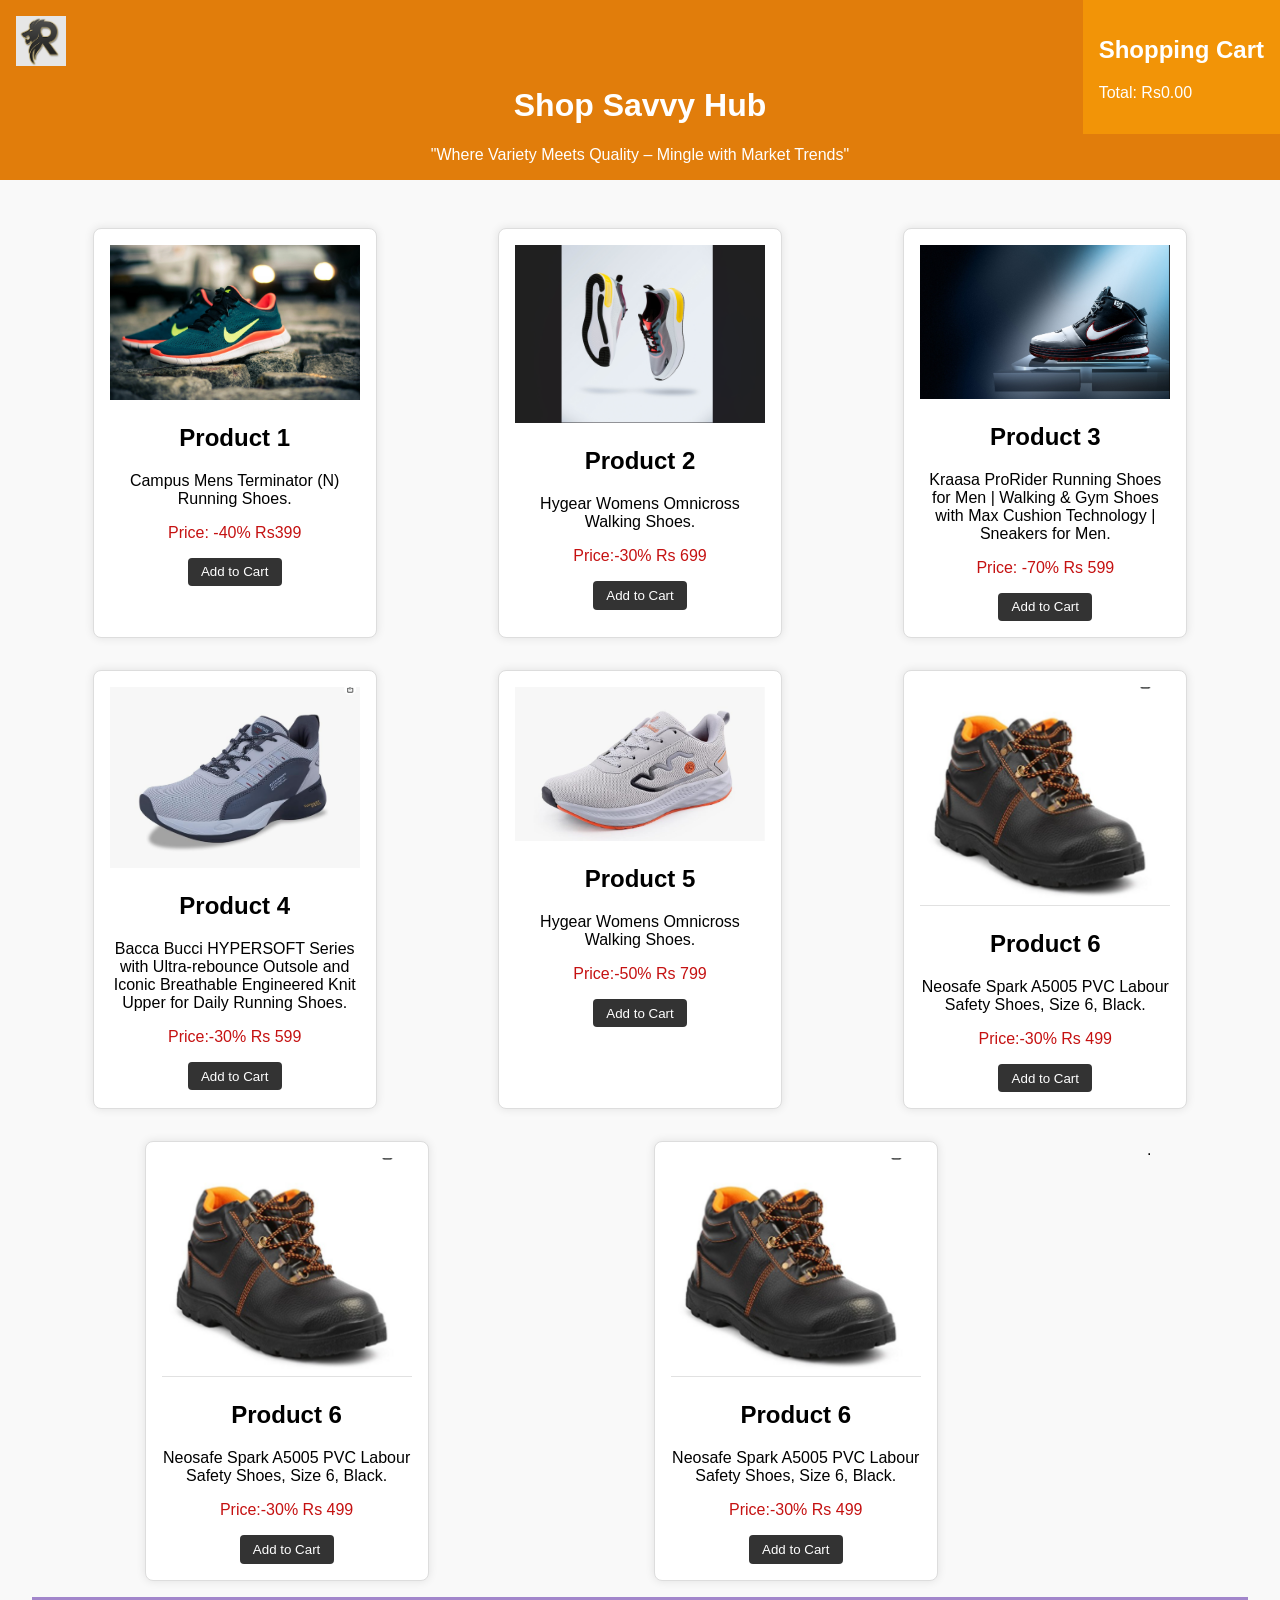
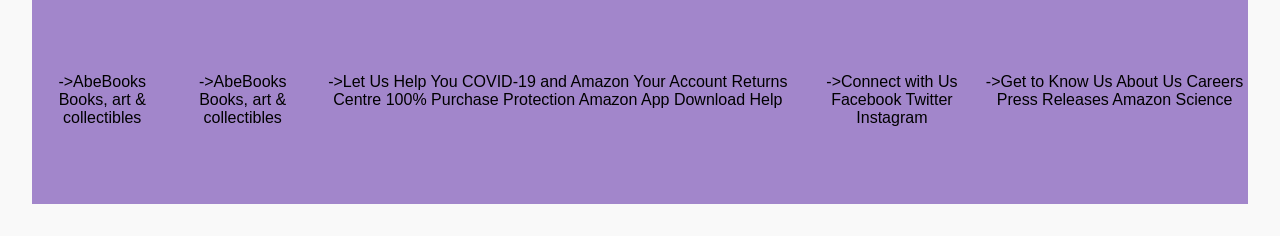
<file: index.html>
<!DOCTYPE html>
<html lang="en">
<head>
  <meta charset="UTF-8">
  <meta name="viewport" content="width=device-width, initial-scale=1.0">
  <link rel="stylesheet" href="e2.css">
  <title>Shop Savvy Hub</title>
  <style>
    
  </style>
</head>
<body>
  <header>
    <div class="logo" id="logo1">
    
    
      <img class="logo" id="logo1" src="pr5.png" alt="logo">
      <p></p>
    </div>
    <h1> Shop Savvy Hub</h1>
    <p1> "Where Variety Meets Quality – Mingle with Market Trends"</p1>
  
  </header>

  <div class="product-container">
    <div class="product-card" id="product1">
      <img class="product-image" src="product-image.png" alt="Product 1">
      <div class="product-details">
        <h2>Product 1</h2>
        <p>Campus Mens Terminator (N) Running Shoes.</p>
        <div class="price" id="price3">
        <p>Price: -40% Rs399</p>
        </div>
        <button onclick="addToCart('Product 1', 399)">Add to Cart</button>
      </div>
    </div>

    <div class="product-card" id="product2">
      <img class="product-image" src="pr3.png" alt="Product 2">
      <div class="product-details">
        <h2>Product 2</h2>
        <p>Hygear Womens Omnicross Walking Shoes.</p>
        <div class="price" id="price3">
        <p>Price:-30% Rs 699</p>
        </div>
        <button onclick="addToCart('Product 2', 699)">Add to Cart</button>
      </div>
    </div>
    <div class="product-card" id="product3">
      <img class="product-image" src="pr4.png" alt="Product 3">
      <div class="product-details">
        <h2>Product 3</h2>
        <p>Kraasa ProRider Running Shoes for Men | Walking & Gym Shoes with Max Cushion Technology | Sneakers for Men.</p>
        <div class="price" id="price3">
        <p>Price: -70% Rs 599</p>
      </div>
        <button onclick="addToCart('Product 3', 599)">Add to Cart</button>
      </div>
    </div>
    <div class="product-card" id="product2">
      <img class="product-image" src="pr6.png" alt="Product 4">
      <div class="product-details">
        <h2>Product 4</h2>
        <p>Bacca Bucci HYPERSOFT Series with Ultra-rebounce Outsole and Iconic Breathable Engineered Knit Upper for Daily Running Shoes.</p>
        <div class="price" id="price3">
        <p>Price:-30% Rs 599</p>
        </div>
        <button onclick="addToCart('Product 2', 599)">Add to Cart</button>
      </div>
    </div>
    <div class="product-card" id="product2">
      <img class="product-image" src="pr7.png" alt="Product 7">
      <div class="product-details">
        <h2>Product 5</h2>
        <p>Hygear Womens Omnicross Walking Shoes.</p>
        <div class="price" id="price3">
        <p>Price:-50% Rs 799</p>
        </div>
        <button onclick="addToCart('Product 2', 799)">Add to Cart</button>
      </div>
    </div>
    <div class="product-card" id="product2">
      <img class="product-image" src="pr8.png" alt="Product 8">
      <div class="product-details">
        <h2>Product 6</h2>
        <p>Neosafe Spark A5005 PVC Labour Safety Shoes, Size 6, Black.</p>
        <div class="price" id="price3">
        <p>Price:-30% Rs 499</p>
        </div>
        <button onclick="addToCart('Product 2', 699)">Add to Cart</button>
      </div>
    </div>
    <div class="product-card" id="product2">
      <img class="product-image" src="pr8.png" alt="Product 8">
      <div class="product-details">
        <h2>Product 6</h2>
        <p>Neosafe Spark A5005 PVC Labour Safety Shoes, Size 6, Black.</p>
        <div class="price" id="price3">
        <p>Price:-30% Rs 499</p>
        </div>
        <button onclick="addToCart('Product 2', 699)">Add to Cart</button>
      </div>
    </div>
    <div class="product-card" id="product2">
      <img class="product-image" src="pr8.png" alt="Product 8">
      <div class="product-details">
        <h2>Product 6</h2>
        <p>Neosafe Spark A5005 PVC Labour Safety Shoes, Size 6, Black.</p>
        <div class="price" id="price3">
        <p>Price:-30% Rs 499</p>
        </div>
        <button onclick="addToCart('Product 2', 699)">Add to Cart</button>
      </div>
    </div>
 <div class="end2" id="end1">
  <p>
    .
  </p>
 </div>  
 <div class="allend">
 <div class="end" id="end1">
  <p>
->AbeBooks
Books, art
& collectibles
  </p>
 </div>  
 <div class="end2" id="end1">
  <p>
->AbeBooks
Books, art
& collectibles
  </p>
</div>
 <div class="end2" id="end1">  
 <p>
  ->Let Us Help You
  COVID-19 and Amazon
  Your Account
  Returns Centre
  100% Purchase Protection
  Amazon App Download
  Help
    </p>
    </div>
   <div class="end2" id="end1">  <p>
    ->Connect with Us
    Facebook
    Twitter
    Instagram
      </p>
    </div>
     <div class="end2" id="end1">  <p>
      ->Get to Know Us
      About Us
      Careers
      Press Releases
      Amazon Science
        </p>
       </div>
</div>
 
 


    <!-- Add more product cards as needed -->
  </div>

  <div class="cart">
    <h2>Shopping Cart</h2>
    <div id="cartItems"></div>
    <p>Total: Rs<span id="total">0.00</span></p>
  </div>

  <script>
    let cart = [];

    function addToCart(productName, price) {
      cart.push({ productName, price });
      updateCart();
    }

    function updateCart() {
      const cartItemsElement = document.getElementById('cartItems');
      const totalElement = document.getElementById('total');
      let cartItemsHTML = '';
      let total = 0;

      cart.forEach(item => {
        cartItemsHTML += `<div class="cart-item">${item.productName} - Rs${item.price.toFixed(2)}</div>`;
        total += item.price;
      });

      cartItemsElement.innerHTML = cartItemsHTML;
      totalElement.textContent = total.toFixed(2);
    }
  </script>
</body>
</html>
<link rel="stylesheet" href="name.js">
</file>
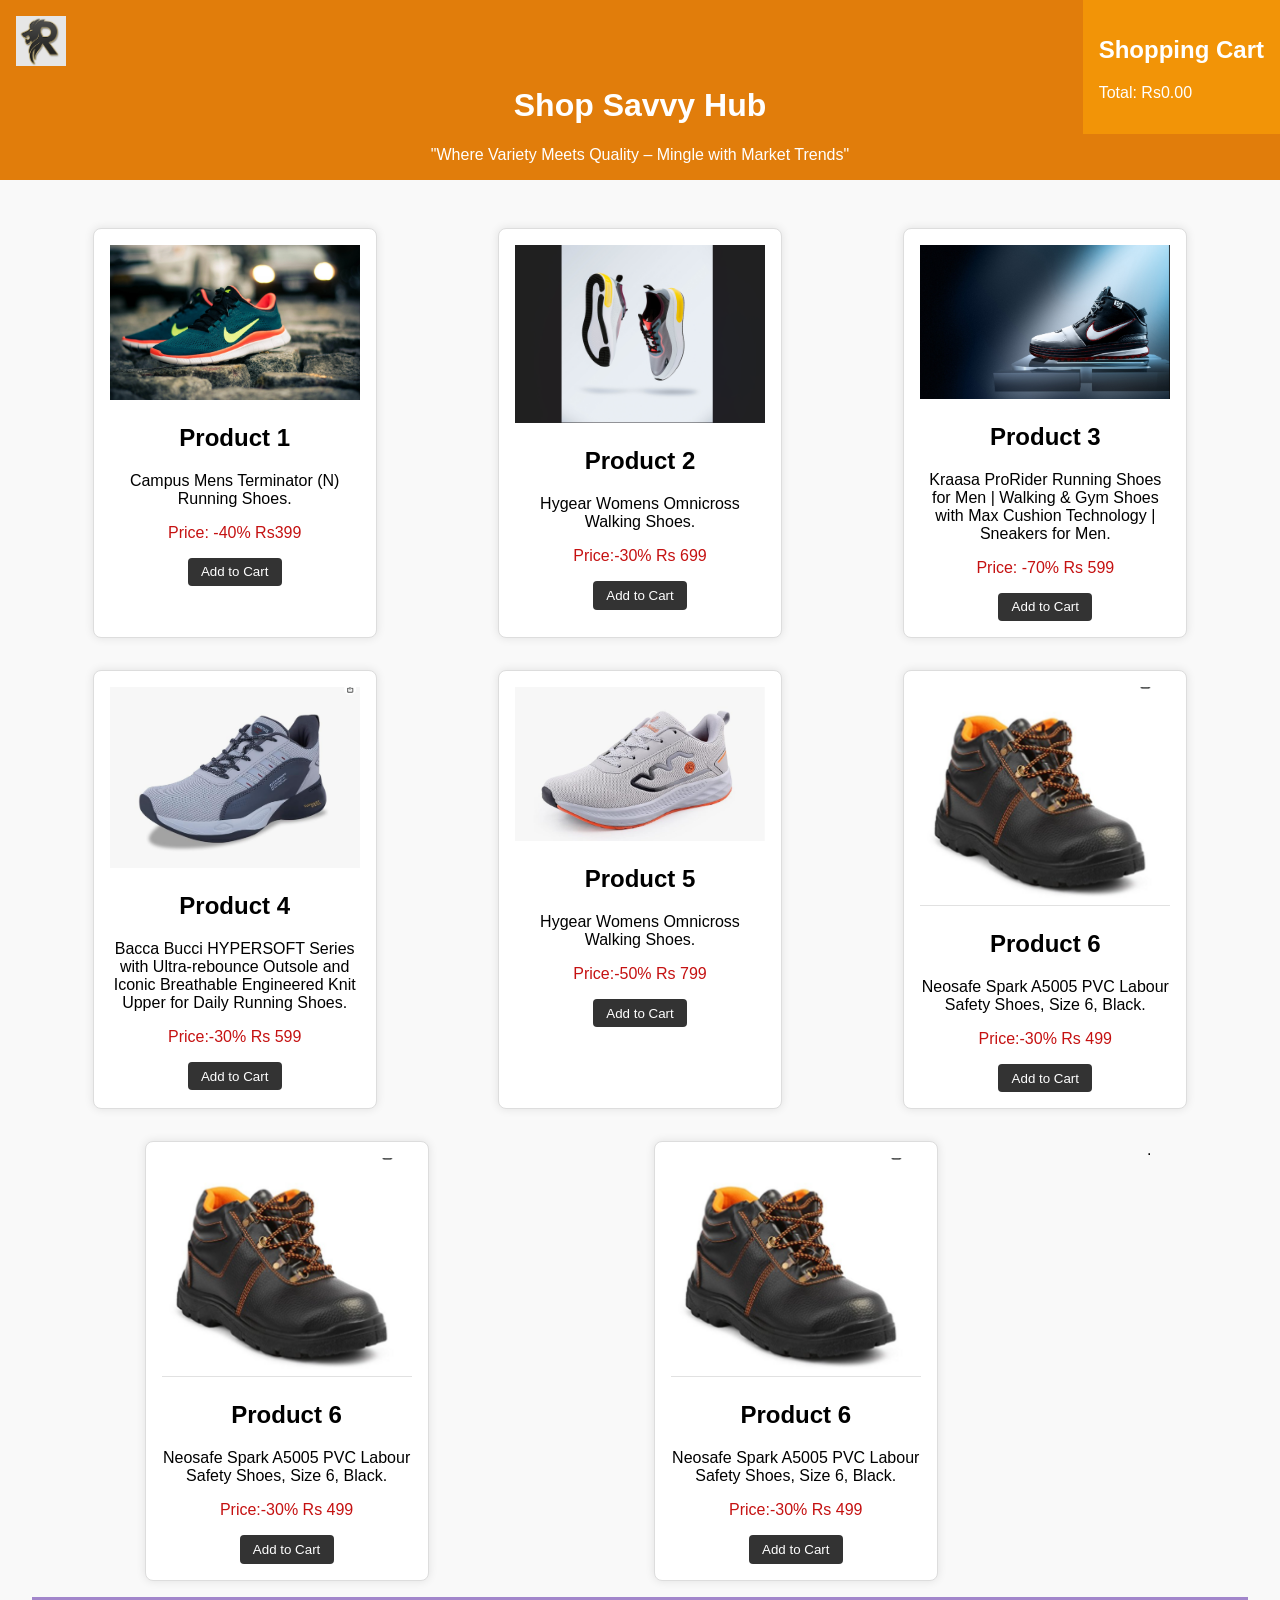
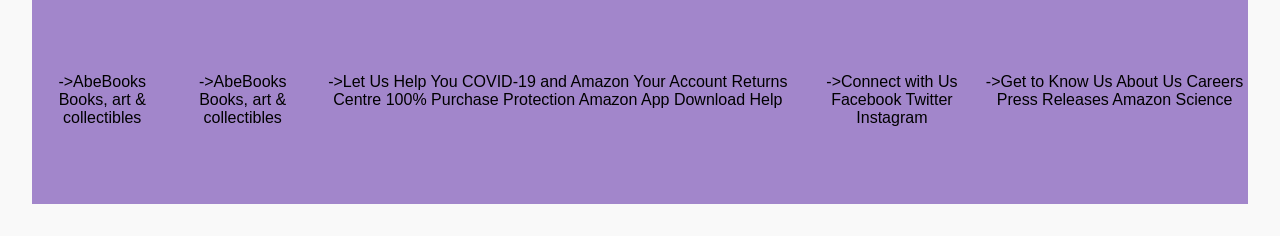
<file: e.html>
<!DOCTYPE html>
<html lang="en">
<head>
  <meta charset="UTF-8">
  <meta name="viewport" content="width=device-width, initial-scale=1.0">
  <link rel="stylesheet" href="e2.css">
  <title>Shop Savvy Hub</title>
  <style>
    
  </style>
</head>
<body>
  <header>
    <div class="logo" id="logo1">
    
    
      <img class="logo" id="logo1" src="pr5.png" alt="logo">
      <p></p>
    </div>
    <h1> Shop Savvy Hub</h1>
    <p1> "Where Variety Meets Quality – Mingle with Market Trends"</p1>
  
  </header>

  <div class="product-container">
    <div class="product-card" id="product1">
      <img class="product-image" src="product-image.png" alt="Product 1">
      <div class="product-details">
        <h2>Product 1</h2>
        <p>Campus Mens Terminator (N) Running Shoes.</p>
        <div class="price" id="price3">
        <p>Price: -40% Rs399</p>
        </div>
        <button onclick="addToCart('Product 1', 399)">Add to Cart</button>
      </div>
    </div>

    <div class="product-card" id="product2">
      <img class="product-image" src="pr3.png" alt="Product 2">
      <div class="product-details">
        <h2>Product 2</h2>
        <p>Hygear Womens Omnicross Walking Shoes.</p>
        <div class="price" id="price3">
        <p>Price:-30% Rs 699</p>
        </div>
        <button onclick="addToCart('Product 2', 699)">Add to Cart</button>
      </div>
    </div>
    <div class="product-card" id="product3">
      <img class="product-image" src="pr4.png" alt="Product 3">
      <div class="product-details">
        <h2>Product 3</h2>
        <p>Kraasa ProRider Running Shoes for Men | Walking & Gym Shoes with Max Cushion Technology | Sneakers for Men.</p>
        <div class="price" id="price3">
        <p>Price: -70% Rs 599</p>
      </div>
        <button onclick="addToCart('Product 3', 599)">Add to Cart</button>
      </div>
    </div>
    <div class="product-card" id="product2">
      <img class="product-image" src="pr6.png" alt="Product 4">
      <div class="product-details">
        <h2>Product 4</h2>
        <p>Bacca Bucci HYPERSOFT Series with Ultra-rebounce Outsole and Iconic Breathable Engineered Knit Upper for Daily Running Shoes.</p>
        <div class="price" id="price3">
        <p>Price:-30% Rs 599</p>
        </div>
        <button onclick="addToCart('Product 2', 599)">Add to Cart</button>
      </div>
    </div>
    <div class="product-card" id="product2">
      <img class="product-image" src="pr7.png" alt="Product 7">
      <div class="product-details">
        <h2>Product 5</h2>
        <p>Hygear Womens Omnicross Walking Shoes.</p>
        <div class="price" id="price3">
        <p>Price:-50% Rs 799</p>
        </div>
        <button onclick="addToCart('Product 2', 799)">Add to Cart</button>
      </div>
    </div>
    <div class="product-card" id="product2">
      <img class="product-image" src="pr8.png" alt="Product 8">
      <div class="product-details">
        <h2>Product 6</h2>
        <p>Neosafe Spark A5005 PVC Labour Safety Shoes, Size 6, Black.</p>
        <div class="price" id="price3">
        <p>Price:-30% Rs 499</p>
        </div>
        <button onclick="addToCart('Product 2', 699)">Add to Cart</button>
      </div>
    </div>
    <div class="product-card" id="product2">
      <img class="product-image" src="pr8.png" alt="Product 8">
      <div class="product-details">
        <h2>Product 6</h2>
        <p>Neosafe Spark A5005 PVC Labour Safety Shoes, Size 6, Black.</p>
        <div class="price" id="price3">
        <p>Price:-30% Rs 499</p>
        </div>
        <button onclick="addToCart('Product 2', 699)">Add to Cart</button>
      </div>
    </div>
    <div class="product-card" id="product2">
      <img class="product-image" src="pr8.png" alt="Product 8">
      <div class="product-details">
        <h2>Product 6</h2>
        <p>Neosafe Spark A5005 PVC Labour Safety Shoes, Size 6, Black.</p>
        <div class="price" id="price3">
        <p>Price:-30% Rs 499</p>
        </div>
        <button onclick="addToCart('Product 2', 699)">Add to Cart</button>
      </div>
    </div>
 <div class="end2" id="end1">
  <p>
    .
  </p>
 </div>  
 <div class="allend">
 <div class="end" id="end1">
  <p>
->AbeBooks
Books, art
& collectibles
  </p>
 </div>  
 <div class="end2" id="end1">
  <p>
->AbeBooks
Books, art
& collectibles
  </p>
</div>
 <div class="end2" id="end1">  
 <p>
  ->Let Us Help You
  COVID-19 and Amazon
  Your Account
  Returns Centre
  100% Purchase Protection
  Amazon App Download
  Help
    </p>
    </div>
   <div class="end2" id="end1">  <p>
    ->Connect with Us
    Facebook
    Twitter
    Instagram
      </p>
    </div>
     <div class="end2" id="end1">  <p>
      ->Get to Know Us
      About Us
      Careers
      Press Releases
      Amazon Science
        </p>
       </div>
</div>
 
 


    <!-- Add more product cards as needed -->
  </div>

  <div class="cart">
    <h2>Shopping Cart</h2>
    <div id="cartItems"></div>
    <p>Total: Rs<span id="total">0.00</span></p>
  </div>

  <script>
    let cart = [];

    function addToCart(productName, price) {
      cart.push({ productName, price });
      updateCart();
    }

    function updateCart() {
      const cartItemsElement = document.getElementById('cartItems');
      const totalElement = document.getElementById('total');
      let cartItemsHTML = '';
      let total = 0;

      cart.forEach(item => {
        cartItemsHTML += `<div class="cart-item">${item.productName} - $${item.price.toFixed(2)}</div>`;
        total += item.price;
      });

      cartItemsElement.innerHTML = cartItemsHTML;
      totalElement.textContent = total.toFixed(2);
    }
  </script>
</body>
</html>
<link rel="stylesheet" href="name.js">
</file>
<file: e2.css>
body {
    font-family: 'Arial', sans-serif;
    margin: 0;
    padding: 0;
    background-color: #f9f9f9;
  }

  header {
    background-color: #e17d0b;
    color: white;
    padding: 1em;
    text-align: center;
    text-align: top;
  }

  .product-container {
    display: flex;
    flex-wrap: wrap;
    justify-content: space-around;
    padding: 2em;
  }

  .product-card {
    background-color: white;
    border: 1px solid #ddd;
    border-radius: 8px;
    box-shadow: 0 0 10px rgba(0, 0, 0, 0.1);
    margin: 1em;
    padding: 1em;
    width: 250px;
    text-align: center;
    transition: transform 0.3s ease-in-out;
  }

  .product-card:hover {
    transform: scale(1.05);
  }

  .product-image {
    max-width: 100%;
    height: auto;
  }

  .product-details {
    margin-top: 1em;
  }

  .cart {
    background-color: #f29407;
    color: white;
    padding: 1em;
    position: fixed;
    top: 0;
    right: 0;
  }

  .cart-item {
    margin-bottom: 0.5em;
  }

  button {
    background-color: #333;
    color: white;
    padding: 0.5em 1em;
    border: none;
    border-radius: 4px;
    cursor: pointer;
  }
  .price{
    color: #c51111;
  }
  .logo{
    text-align:left;
    
    height: 50px;
    padding: 0%;

  }
  .end2{
  
    height:fit-content;
    width:fit-content;
    border: #333;
    text-align: bottom;
    border-radius: 3%;
    
  }
  .end1{
   background-color: #333;
    height:fit-content;
    width: 100px;
    border: #333;
    text-align: bottom;
  }
  .allend{
    background-color: #a286cb;
    padding-top: 5%;
    padding-bottom: 5%;
    display: flex;
    text-align: center;
    height:fit-content;
    width:fit-content;
  }
</file>
